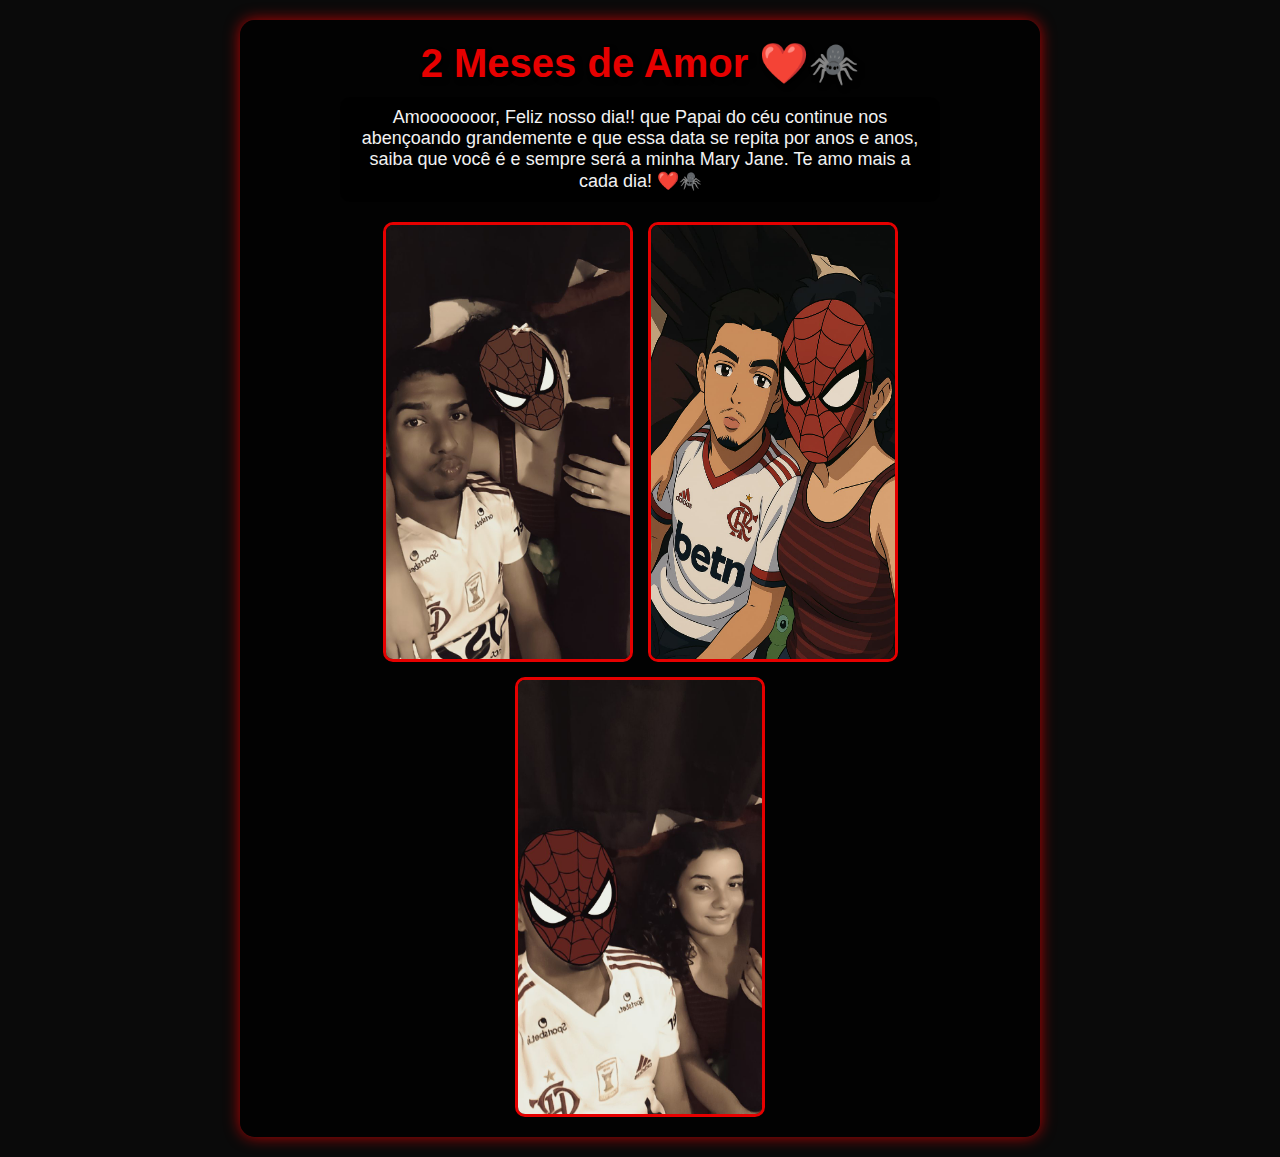
<file: index.html>
<!DOCTYPE html>
<html lang="pt-BR">
<head>
    <meta charset="UTF-8">
    <meta name="viewport" content="width=device-width, initial-scale=1.0">
    <title>2 Meses de Namoro - Homem-Aranha</title>
    <link rel="shortcut icon" href="il_570xN.3812537989.png" type="image/x-icon">
    <style>
        * {
            margin: 0;
            padding: 0;
            box-sizing: border-box;
            font-family: Arial, sans-serif;
        }
        body {
            background-color: #0a0a0a;
            color: #ffffff;
            text-align: center;
            padding: 20px;
            background-image: url('https://images6.alphacoders.com/133/1336450.jpeg');
            background-size: cover;
            background-position: center;
            display: flex;
            justify-content: center;
            align-items: center;
            min-height: 100vh;
        }
        .container {
            max-width: 800px;
            background: rgba(0, 0, 0, 0.8);
            padding: 20px;
            border-radius: 15px;
            box-shadow: 0 0 15px rgba(255, 0, 0, 0.7);
        }
        h1 {
            color: #e60000;
            margin-bottom: 10px;
            font-size: 2.5em;
            text-shadow: 3px 3px 5px black;
        }
        p {
            font-size: 18px;
            margin-bottom: 20px;
            max-width: 600px;
            margin: auto;
            color: #f2f2f2;
            background: rgba(0, 0, 0, 0.7);
            padding: 10px;
            border-radius: 10px;
        }
        .gallery {
            display: flex;
            justify-content: center;
            gap: 15px;
            flex-wrap: wrap;
            margin-top: 20px;
        }
        .gallery img {
            width: 100%;
            max-width: 250px;
            height: auto;
            border-radius: 10px;
            border: 3px solid #e60000;
            transition: transform 0.3s, box-shadow 0.3s;
        }
        .gallery img:hover {
            transform: scale(1.1);
            box-shadow: 0px 0px 15px #e60000;
        }
    </style>
</head>
<body>
    <div class="container">
        <h1>2 Meses de Amor ❤️🕷️</h1>
        <p>Amooooooor, Feliz nosso dia!! que Papai do céu continue nos abençoando grandemente e que essa data se repita por anos e anos, saiba que você é e sempre será a minha Mary Jane. Te amo mais a cada dia! ❤️🕷️</p>
        
        <div class="gallery">
            <img src="image1.png" alt="Foto 1">
            <img src="image3.png" alt="Foto 2">
            <img src="image2.png" alt="Foto 3">
        </div>
    </div>
</body>
</html>
</file>
